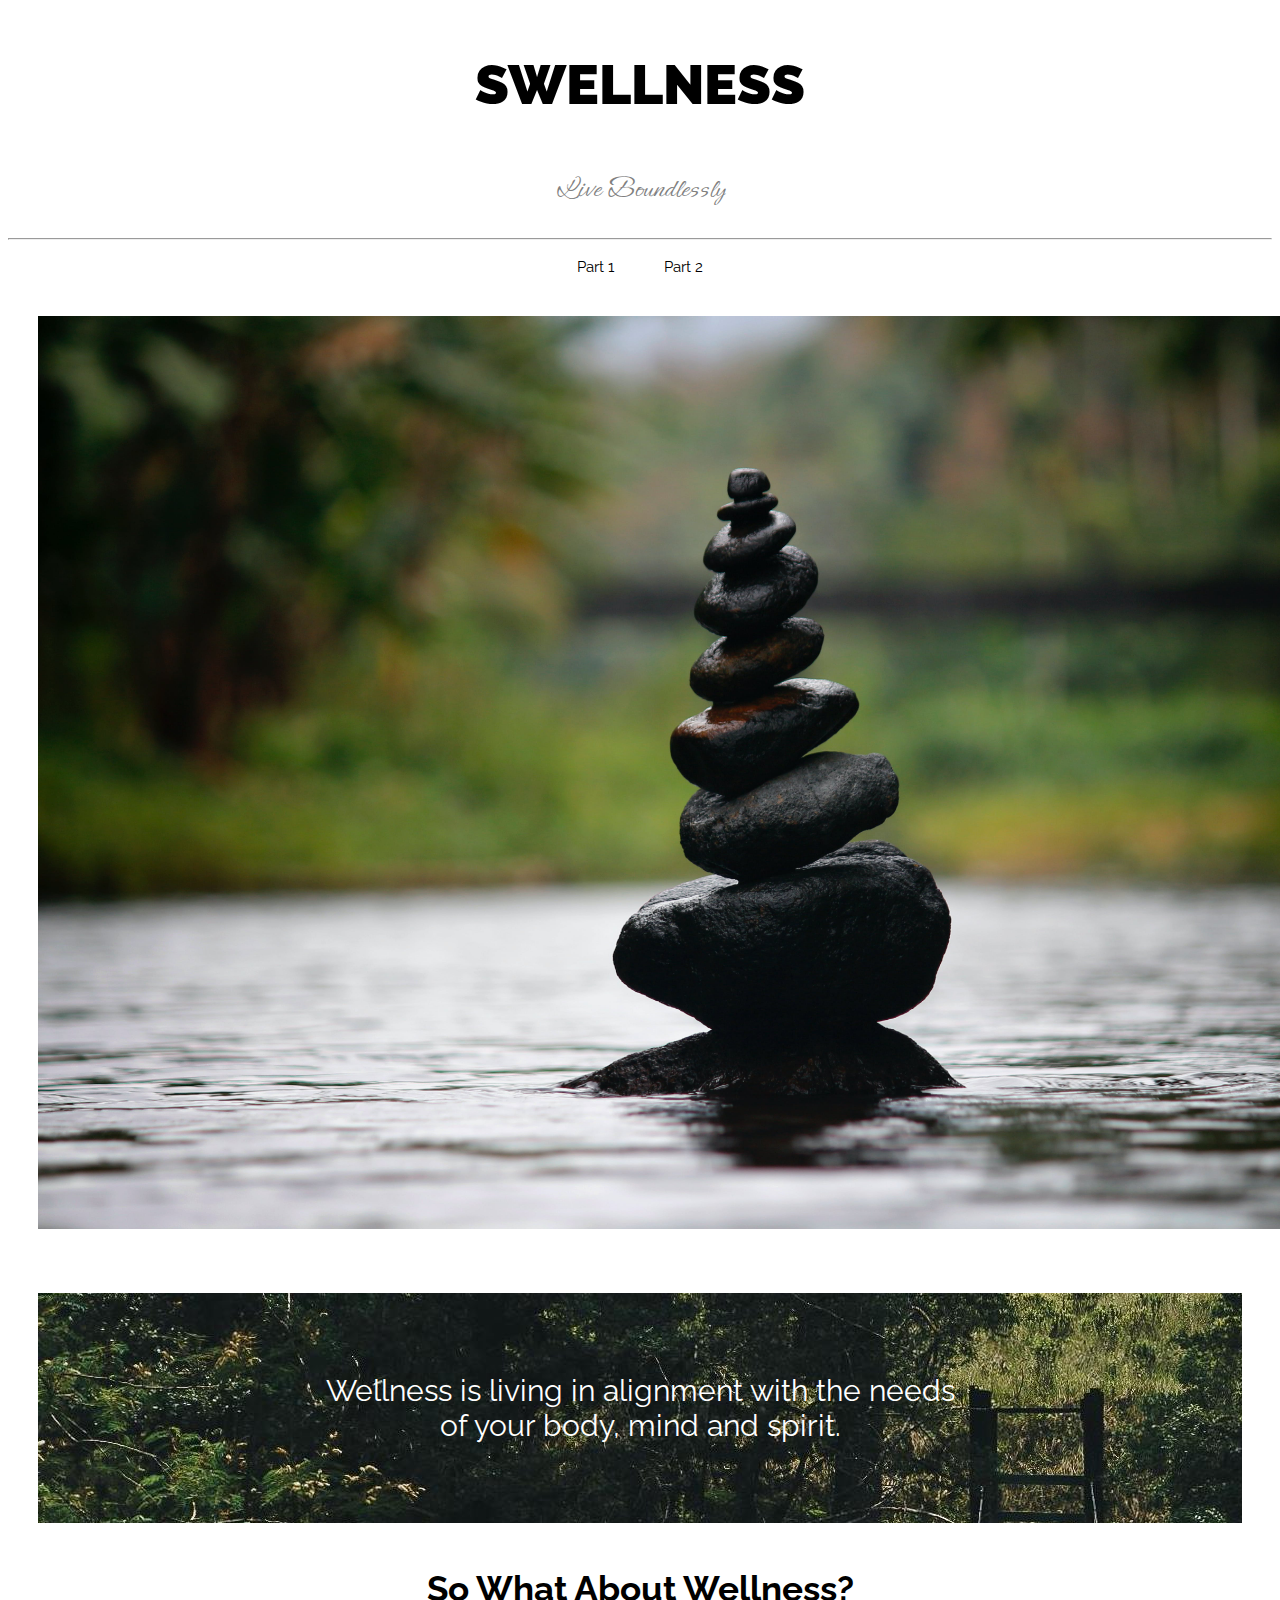
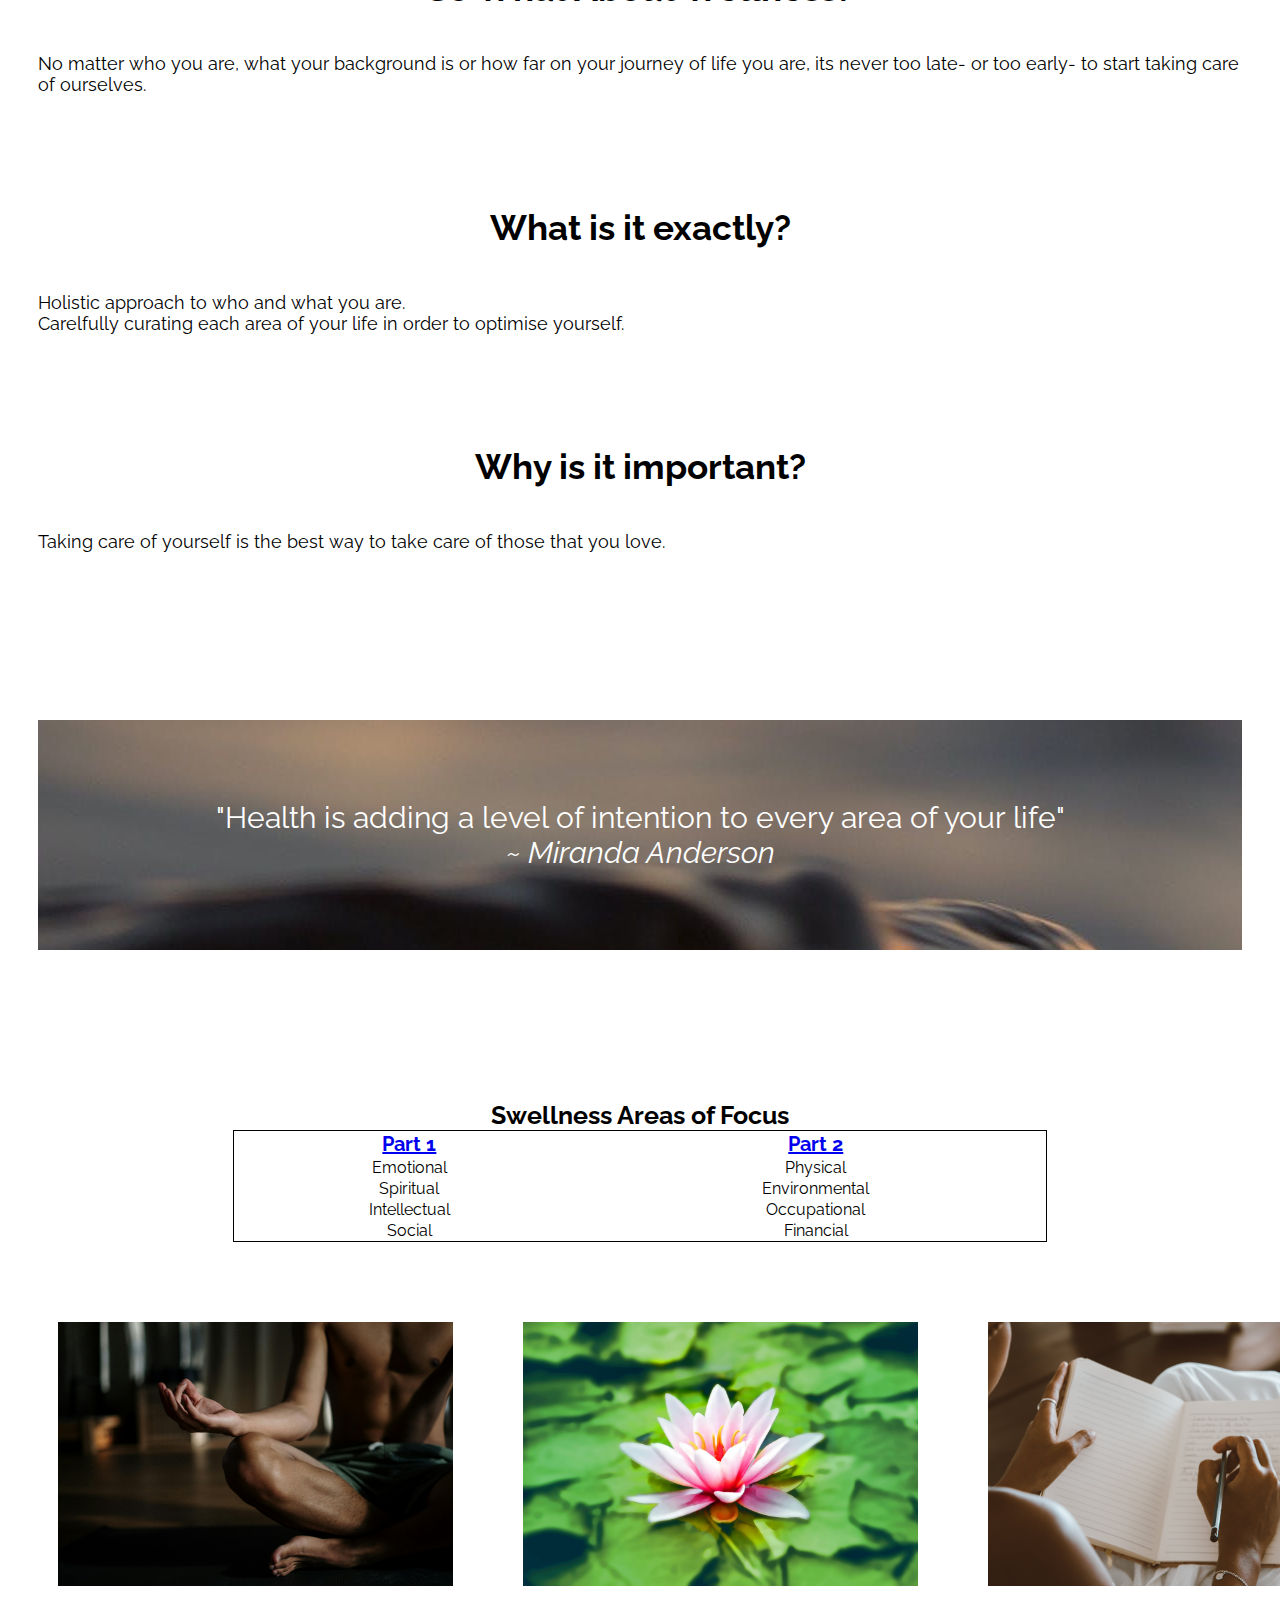
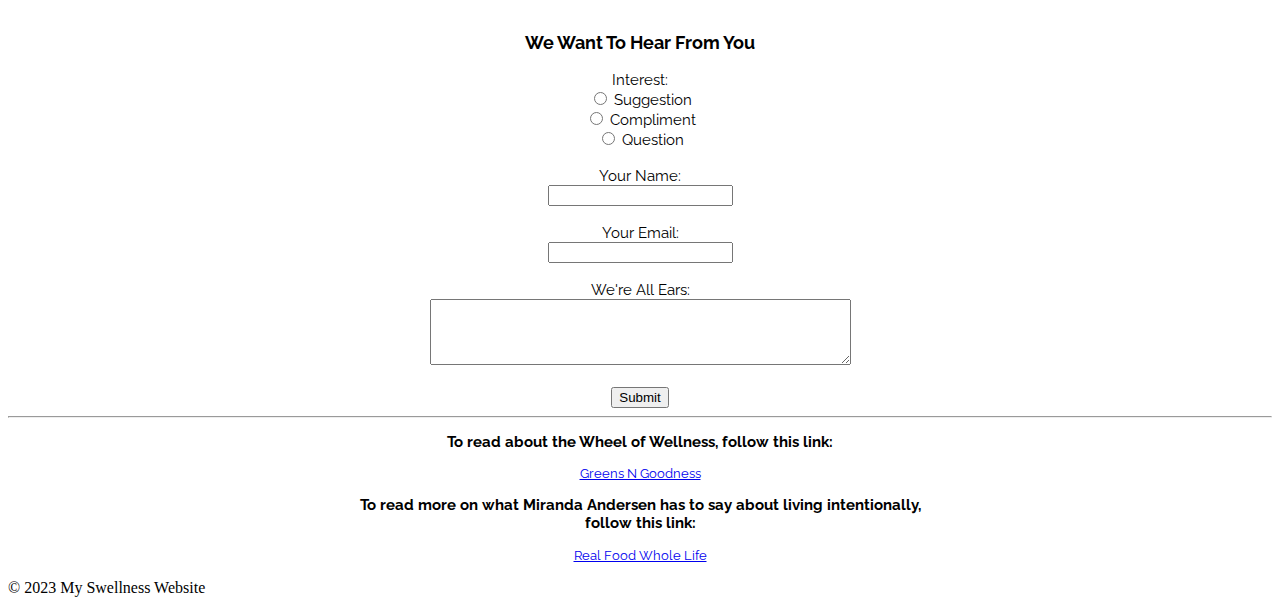
<file: index.html>
<!DOCTYPE html>
<html lang="en">
  <head>
    <meta charset="UTF-8" />
    <meta name="viewport" content="width=device-width, initial-scale=1.0" />
    <title>Welcome to Swellness</title>
    <link rel="stylesheet" href="./Styling/index.css" />
    <style></style>
  </head>
  <body>
    <!-- Header -->
    <header class="wellness-header">
      <h1><b>SWELLNESS</b></h1>
      <p class="explore-boundlessly">Live Boundlessly</p>
      <hr />
      <div class="header-bar">
        <nav>
          <ul class="page-links">
            <li><a href="./Pages/part1.html">Part 1</a></li>
            <li><a href="./Pages/part2.html"> Part 2</a></li>
          </ul>
        </nav>
      </div>
    </header>
    <!-- Block Code- Text with Background -->
    <div class="top-block">
      <img
        class="balance"
        src="./Images/Balance.jpg"
        alt="stones stacked and balanced"
      />
    </div>
    <div class="text-with-background">
      <p>
        Wellness is living in alignment with the needs<br />
        of your body, mind and spirit.
      </p>
    </div>
    <!-- Introduction to Wellness -->
    <div class="intro-to-wellness">
      <h2>So What About Wellness?</h2>
      <p class="general-p">
        No matter who you are, what your background is or how far on your
        journey of life you are, its never too late- or too early- to start
        taking care of ourselves.
      </p>
    </div>
    <div class="intro-to-wellness">
      <h2>What is it exactly?</h2>
      <p class="general-p">
        Holistic approach to who and what you are. <br />
        Carelfully curating each area of your life in order to optimise
        yourself.
      </p>
    </div>
    <div class="intro-to-wellness">
      <h2>Why is it important?</h2>
      <p class="general-p">
        Taking care of yourself is the best way to take care of those that you
        love.
      </p>
    </div>
    <!-- Block Code- Text with Background -->
    <div class="text-with-background2">
      <p>
        "Health is adding a level of intention to every area of your life"<br />
        <i>~ Miranda Anderson</i>
      </p>
    </div>
    <!-- Table of Wellness Parts 1 and 2 -->
    <div class="table-of-swellness">
      <table class="swellness-table">
        <caption class="caption">
          Swellness Areas of Focus
        </caption>
        <tr class="table-headings">
          <th><a href="./Pages/part1.html">Part 1</a></th>
          <th><a href="./Pages/part2.html">Part 2</a></th>
        </tr>
        <tr>
          <td>Emotional</td>
          <td>Physical</td>
        </tr>
        <tr>
          <td>Spiritual</td>
          <td>Environmental</td>
        </tr>
        <tr>
          <td>Intellectual</td>
          <td>Occupational</td>
        </tr>
        <tr>
          <td>Social</td>
          <td>Financial</td>
        </tr>
      </table>
    </div>
    <!-- Flexed Trio of Images -->
    <div class="trio-images">
      <img src="./Images/trio-meditation.jpg" alt="man meditating" />
      <img src="./Images/trio-lotus.jpg" alt="pink lotus in the water" />
      <img src="./Images/trio-journal.jpg" alt="woman journalling" />
    </div>
    <!-- Client Radio Feedback Form -->
    <div class="feedback-form">
      <h3>We Want To Hear From You</h3>
      <form action="submit_feedback.php" method="post">
        <label>Interest:</label><br />
        <input
          type="radio"
          id="suggestion"
          name="feedback_type"
          value="suggestion"
        />
        <label for="suggestion">Suggestion</label><br />
        <input
          type="radio"
          id="compliment"
          name="feedback_type"
          value="compliment"
        />
        <label for="compliment">Compliment</label><br />
        <input
          type="radio"
          id="question"
          name="feedback_type"
          value="question"
        />
        <label for="question">Question</label><br /><br />

        <label for="customer_name">Your Name:</label><br />
        <input
          type="text"
          id="customer_name"
          name="customer_name"
          required
        /><br /><br />
        <label for="email">Your Email:</label><br />
        <input type="email" id="email" name="email" required /><br /><br />
        <label for="feedback">We're All Ears:</label><br />
        <textarea
          id="feedback"
          name="feedback"
          rows="4"
          cols="50"
          required
        ></textarea
        ><br /><br />
        <input id="submit-button" type="submit" value="Submit" />
      </form>
    </div>
    <hr />
    <!-- Footer and External Link -->
    <footer>
      <div class="external-link">
        <h3>To read about the Wheel of Wellness, follow this link:</h3>
        <a href="https://greensngoodness.com/wheel-of-wellness/"
          >Greens N Goodness</a
        >
      </div>
      <div class="external-link">
        <h3>
          To read more on what Miranda Andersen has to say about living
          intentionally,<br />
          follow this link:
        </h3>
        <a
          href="https://realfoodwholelife.com/feelgoodeffect/living-with-less-miranda-anderson/"
          >Real Food Whole Life</a
        >
      </div>
      <p>&copy; 2023 My Swellness Website</p>
    </footer>
  </body>
</html>
</file>
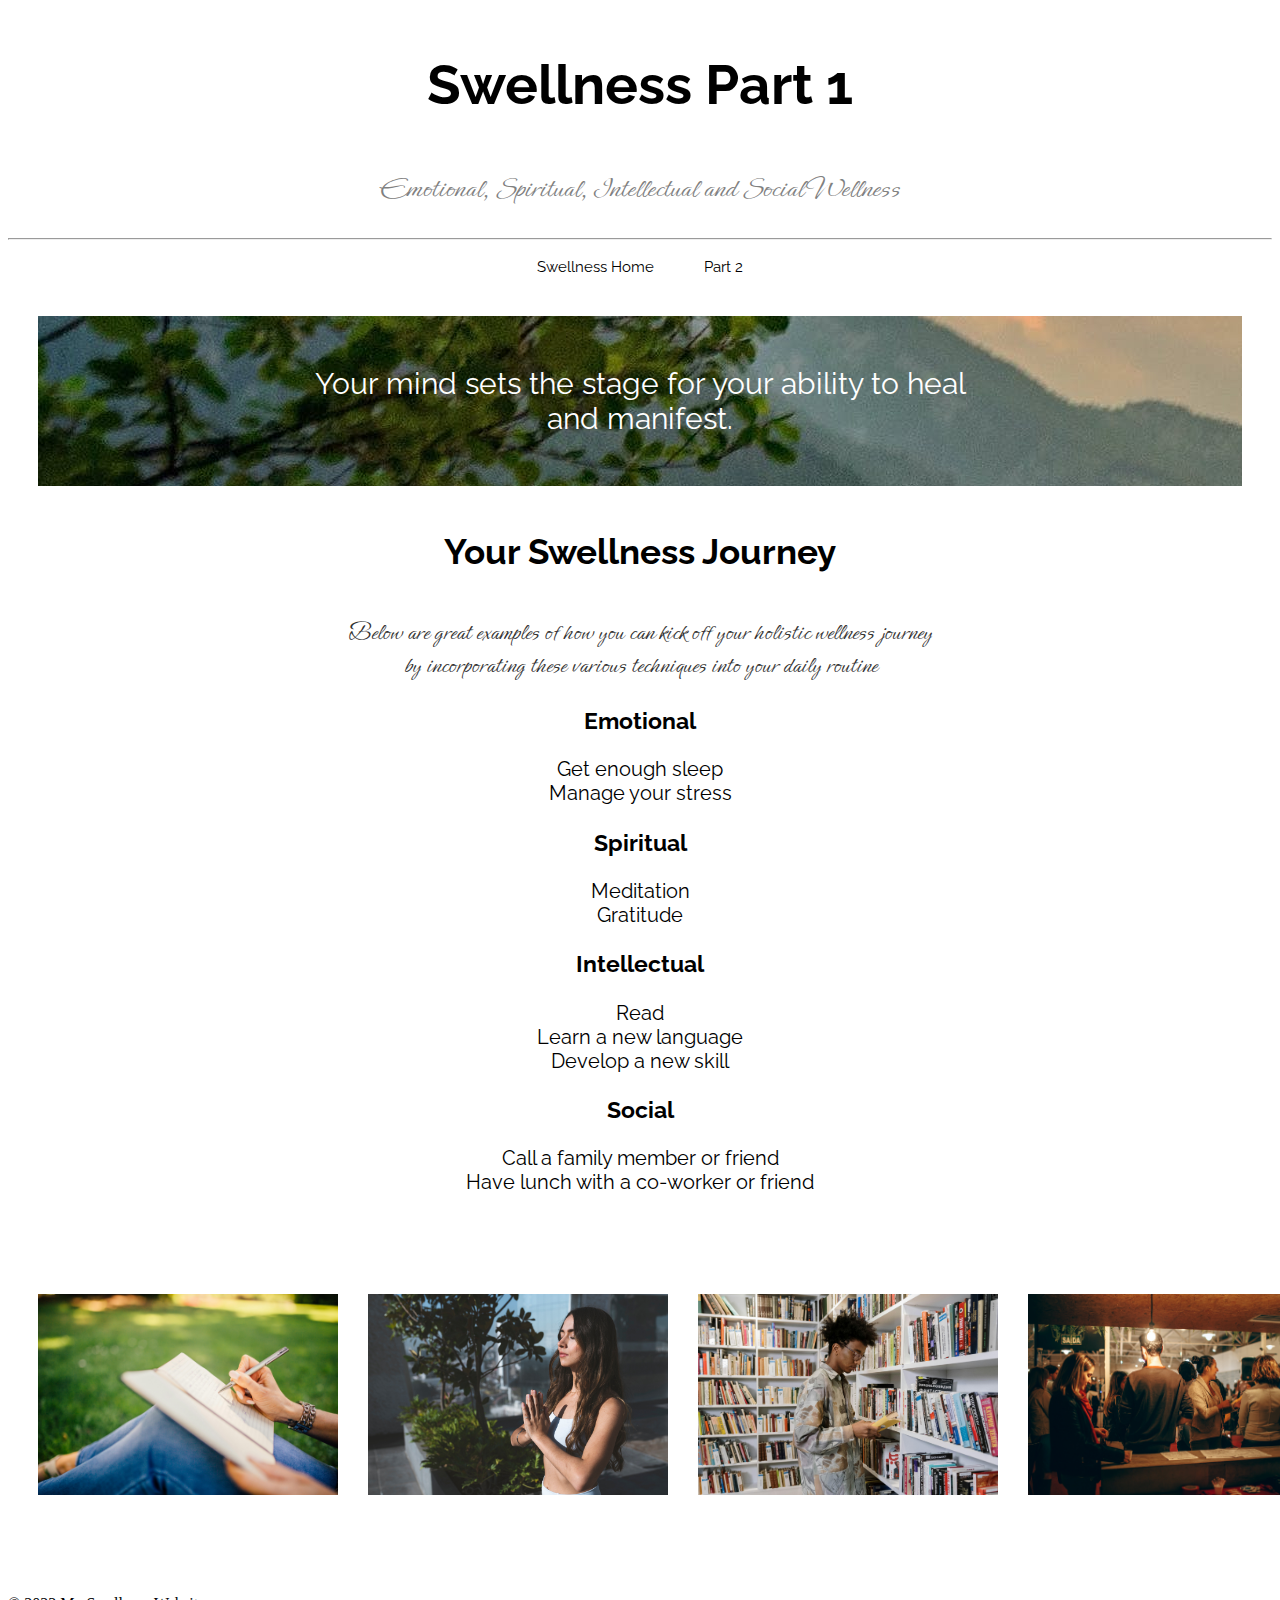
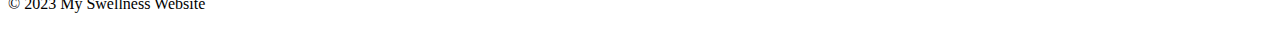
<file: Pages/part1.html>
<!DOCTYPE html>
<html lang="en">
  <head>
    <title>Swellness- Part 1</title>
    <link rel="stylesheet" href="../Styling/index.css" />
  </head>
  <body>
    <!-- Swellness Part 1 -->
    <main>
      <h1>Swellness Part 1</h1>
      <p class="explore-boundlessly">
        Emotional, Spiritual, Intellectual and Social Wellness
      </p>
    </main>
    <hr />
    <!-- Header -->
    <header>
      <div class="header-bar">
        <nav>
          <ul class="page-links">
            <li><a href="../index.html">Swellness Home</a></li>
            <li><a href="../Pages/part2.html"> Part 2</a></li>
            <!-- Other navigation links -->
          </ul>
        </nav>
      </div>
    </header>
    <!-- Block Text with Background Image-->
    <div>
      <p id="p-part1">
        Your mind sets the stage for your ability to heal <br />
        and manifest.
      </p>
    </div>
    <!-- Part 1 Content -->
    <div class="part1-list">
      <h2>Your Swellness Journey</h2>
      <p id="part1and2-list-caption">
        Below are great examples of how you can kick off your holistic wellness
        journey <br />by incorporating these various techniques into your daily
        routine
      </p>
      <ul>
        <li><h3>Emotional</h3></li>
        <li>Get enough sleep</li>
        <li>Manage your stress</li>
        <li><h3>Spiritual</h3></li>
        <li>Meditation</li>
        <li>Gratitude</li>
        <li><h3>Intellectual</h3></li>
        <li>Read</li>
        <li>Learn a new language</li>
        <li>Develop a new skill</li>
        <li><h3>Social</h3></li>
        <li>Call a family member or friend</li>
        <li>Have lunch with a co-worker or friend</li>
      </ul>
    </div>
    <!-- Images Aligned with Above Content -->
    <div class="quad-images">
      <img
        src="../Images/Emotional.jpg"
        alt="journalling and mindful practice"
      />
      <img src="../Images/Spiritual.jpg" alt="woman in meditation" />
      <img src="../Images/Intellectual.jpg" alt="people reading books" />
      <img src="../Images/Social.jpg" alt="friends together" />
    </div>
    <footer>
      <!-- Footer content, copyright, etc. -->
      <p>&copy; 2023 My Swellness Website</p>
    </footer>
  </body>
</html>
</file>
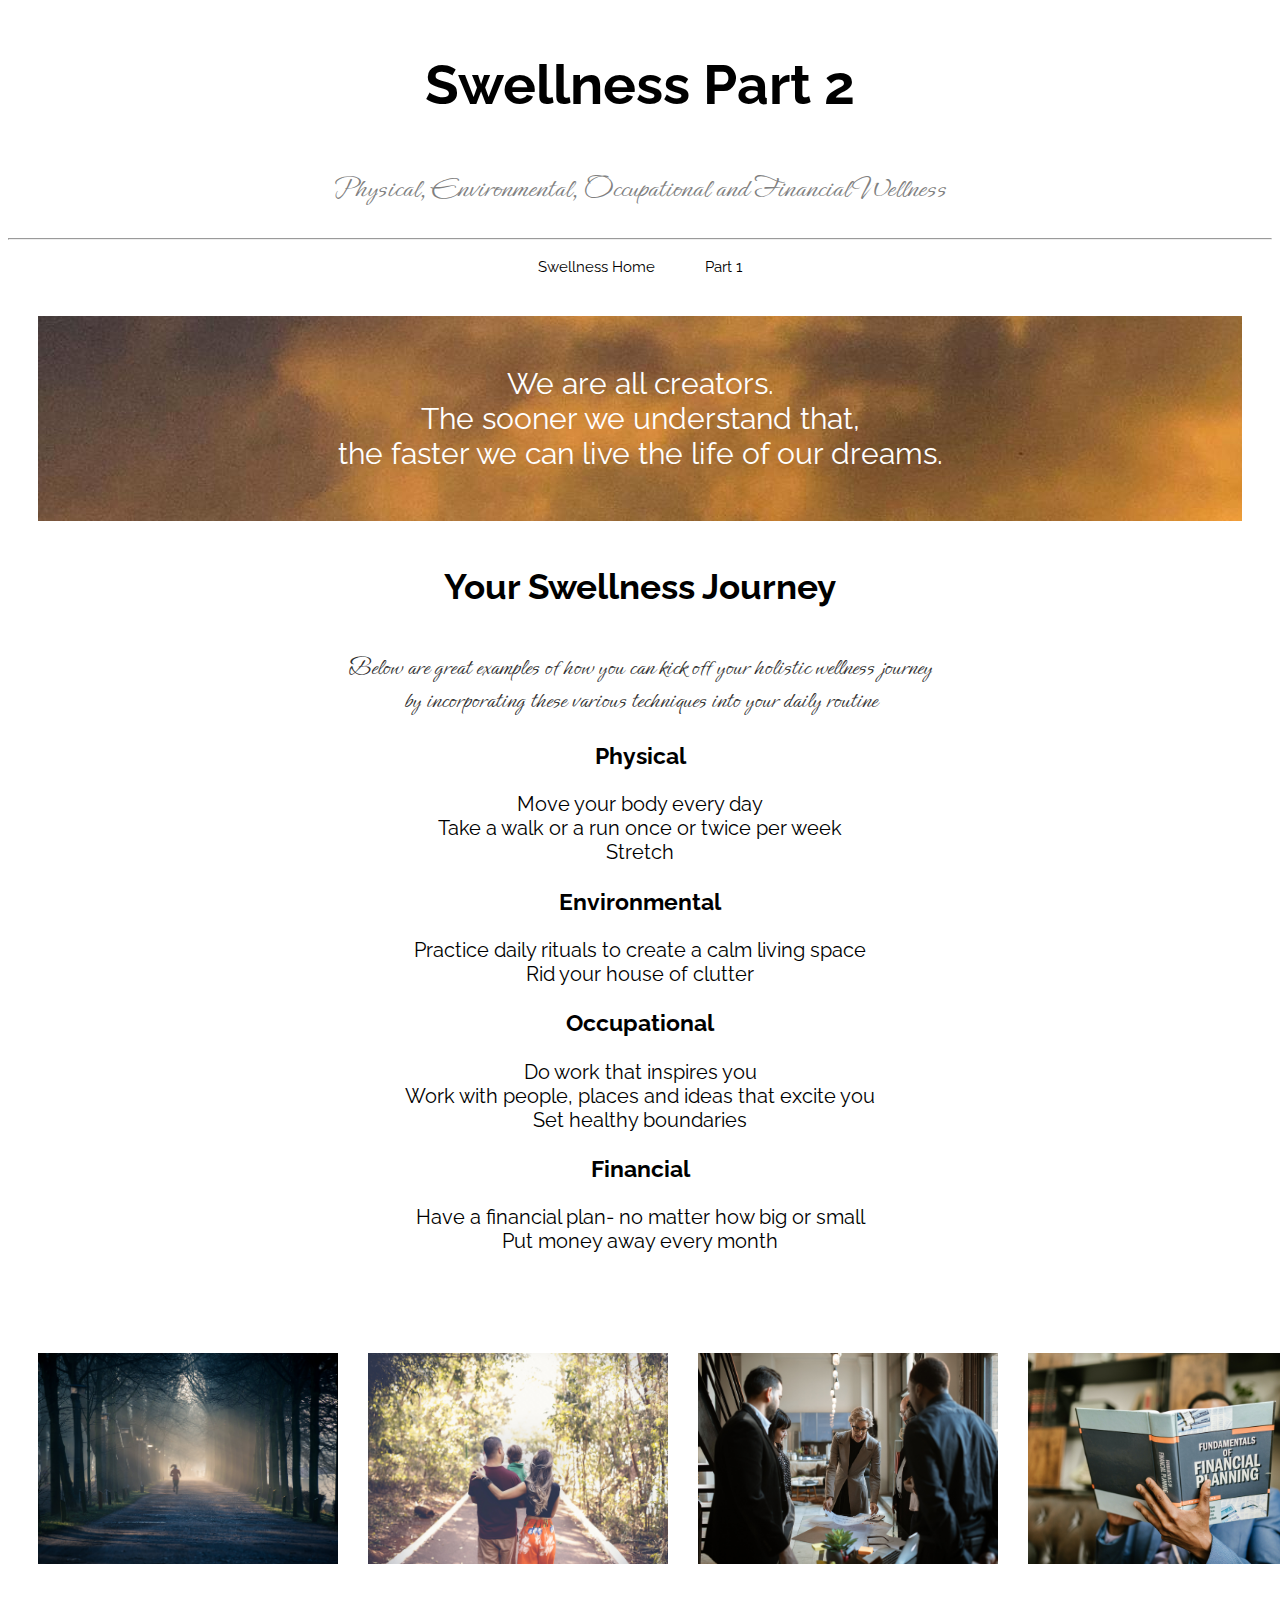
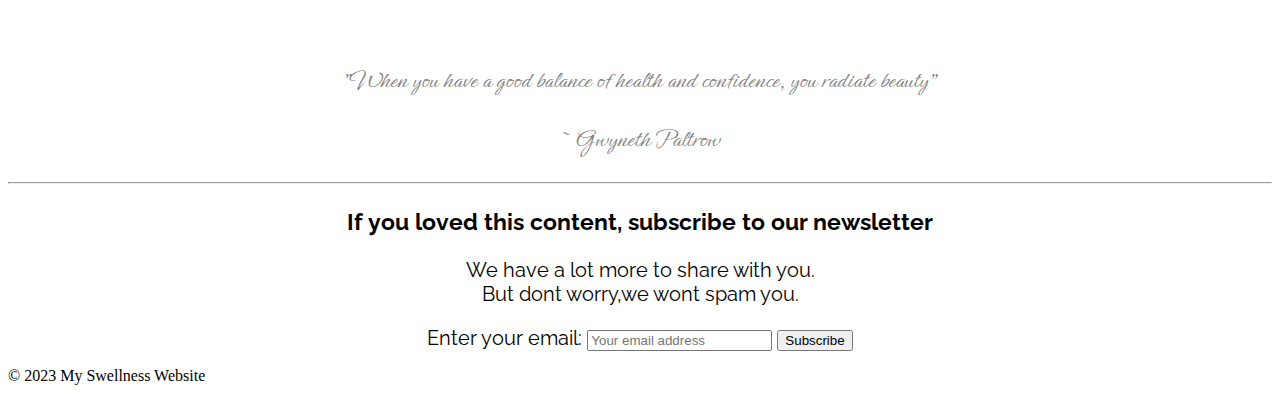
<file: Pages/part2.html>
<!DOCTYPE html>
<html lang="en">
  <head>
    <title>Swellness- Part 2</title>
    <!-- Common stylesheets, scripts, meta tags, etc. -->
    <link rel="stylesheet" href="../Styling/index.css" />
  </head>
  <body>
    <!-- Page-specific content -->
    <main>
      <h1>Swellness Part 2</h1>
      <p class="explore-boundlessly">
        Physical, Environmental, Occupational and Financial Wellness
      </p>
    </main>
    <hr />
    <header>
      <div class="header-bar">
        <nav>
          <ul class="page-links">
            <li><a href="../index.html">Swellness Home</a></li>
            <li><a href="../Pages/part1.html"> Part 1</a></li>
            <!-- Other navigation links -->
          </ul>
        </nav>
      </div>
    </header>
    <!-- Block Text with Background Image-->
    <div>
      <p id="p-part2">
        We are all creators. <br />
        The sooner we understand that, <br />
        the faster we can live the life of our dreams.
      </p>
    </div>
    <!-- Part 2 Content -->
    <div class="part1-list">
      <h2>Your Swellness Journey</h2>
      <p id="part1and2-list-caption">
        Below are great examples of how you can kick off your holistic wellness
        journey <br />by incorporating these various techniques into your daily
        routine
      </p>
      <ul>
        <li><h3>Physical</h3></li>
        <li>Move your body every day</li>
        <li>Take a walk or a run once or twice per week</li>
        <li>Stretch</li>
        <li><h3>Environmental</h3></li>
        <li>Practice daily rituals to create a calm living space</li>
        <li>Rid your house of clutter</li>
        <li><h3>Occupational</h3></li>
        <li>Do work that inspires you</li>
        <li>Work with people, places and ideas that excite you</li>
        <li>Set healthy boundaries</li>
        <li><h3>Financial</h3></li>
        <li>Have a financial plan- no matter how big or small</li>
        <li>Put money away every month</li>
      </ul>
    </div>
    <!-- Images Aligned with Above Content -->
    <div class="quad-images">
      <img src="../Images/Physical.jpg" alt="exercise outdoors" />
      <img src="../Images/Environment.jpg" alt="happy small family" />
      <img src="../Images/Occupational.jpg" alt="co-workers happy together" />
      <img
        src="../Images/Financial.jpg"
        alt="financial planning book in a mans hands"
      />
    </div>
    <div>
      <blockquote>
        <p>
          "When you have a good balance of health and confidence, you radiate
          beauty"
        </p>
        <footer>~ Gwyneth Paltrow</footer>
      </blockquote>
      <hr />
    </div>
    <div class="subscribe">
      <h3>If you loved this content, subscribe to our newsletter</h3>
      <p>
        We have a lot more to share with you.<br />
        But dont worry,we wont spam you.
      </p>
      <form action="/subscribe" method="post">
        <label for="email">Enter your email:</label>
        <input
          id="email"
          type="email"
          name="email"
          placeholder="Your email address"
          required
        />
        <input id="subscribe-button" type="submit" value="Subscribe" />
      </form>
    </div>
    <footer>
      <!-- Footer content, copyright, etc. -->
      <p>&copy; 2023 My Swellness Website</p>
    </footer>
  </body>
</html>
</file>
<file: Styling/index.css>
/* Raleway h1 heading */
/* @import url("https://fonts.googleapis.com/css2?family=Raleway:wght@200&family=Source+Serif+4:opsz,wght@8..60,300&display=swap"); */
/* Raleway thin- h1 and p fonts */
@import url("https://fonts.googleapis.com/css2?family=Raleway:wght@100&display=swap");
/* Tagline */
@import url("https://fonts.googleapis.com/css2?family=Ephesis&display=swap");
/* h2 font */

/* Main Logo */
.header-bar {
  font-family: "Raleway", sans-serif;
  display: flex;
  justify-content: center;
  font-size: 20px;
  gap: 25px;
  background-color: white;
  padding: 0 50px;
}
/* Main Logo */
.header-bar a {
  display: block;
  padding: 10px 10px;
  text-decoration: none;
  color: black;
  margin-top: 0;
}
/* Hover Function to turn button gray */
.header-bar a:hover {
  background-color: rgb(208, 203, 203);
  color: black;
}
/* Page links styled consistently with overall fonts */
.page-links {
  font-family: "Raleway", sans-serif;
  display: flex;
  font-size: 15px;
  color: black;
  gap: 30px;
}
/* List style */
ul {
  list-style-type: none;
  margin: 0;
  padding: 0;
}
/* h1 styling */
h1 {
  font-family: "Raleway", sans-serif;
  text-align: center;
  font-size: 55px;
  padding: 15px;
}
/* h2 styling */
h2 {
  font-family: "Raleway", sans-serif;
  text-align: center;
  font-size: 35px;
  padding: 15px;
}
/* Caption under logo styling */
.explore-boundlessly {
  font-family: Ephesis, sans-serif;
  text-align: center;
  font-size: 30px;
  color: gray;
}
/* Text with Background Styling */
.balance {
  padding: 30px 30px;
  align-items: center;
  margin: 0 0;
  width: 1370px;
  height: auto;
}
/* Text with Background Styling */
.text-with-background {
  background-image: url("../Images/Connect\ with\ yourself.jpg"); /* Set the path to your background image */
  color: white; /* Ensure text is visible against the background */
  padding: 50px; /* Add padding to create space around the text */
  font-family: Raleway, sans-serif;
  font-size: 30px;
  text-align: center;
  margin: 30px 30px;
}
/* General stlying for paragraphs */
.general-p {
  font-family: "Raleway", sans-serif;
  font-size: 18px;
  color: gr;
}
/* Content of Intro to Wellness */
.intro-to-wellness {
  font-family: "Raleway", sans-serif;
  padding: 0 30px;
  padding-bottom: 50px;
}
/* Text with Background Styling */
.text-with-background2 {
  background-image: url("../Images/Sunset-\ Intention.jpg"); /* Set the path to your background image */
  color: white; /* Ensure text is visible against the background */
  padding: 50px;
  font-family: Raleway, sans-serif;
  font-size: 30px;
  text-align: center;
  margin: 100px 30px;
}
/* Table */
.table-of-swellness {
  display: flex;
  justify-content: center;
  font-family: "Raleway", sans-serif;
  padding: 50px;
}
/* Table */
.swellness-table {
  border-collapse: collapse;
  width: 70%;
  padding: 10px; /* Adjust cell padding */
  border: 1px solid black; /* Border style */
  text-align: center; /* Align text in cells */
}
/* Table */
.table-headings {
  font-size: 20px;
  font-weight: bold;
  color: gray;
}

.caption {
  font-size: 25px;
  font-weight: bold;
  color: black;
}
/* Images at the bottom of the index page */
.trio-images {
  padding: 30px 30px;
  display: flex;
  justify-content: space-between;
  gap: 30px;
}
/* Images at the bottom of the index page */
.trio-images img {
  width: 395px;
  height: auto;
  align-items: center;
  padding: 0 20px;
  display: flex;
  justify-content: space-between;
  gap: 30px;
}
/* Text with Background Image */
#p-part1 {
  background-image: url("../Images/Serene_p_page2.jpg"); /* Set the path to your background image */
  color: white; /* Ensure text is visible against the background */
  padding: 50px; /* Add padding to create space around the text */
  font-family: Raleway, sans-serif;
  font-size: 30px;
  text-align: center;
  margin: 30px 30px;
}

#p-part2 {
  background-image: url("../Images/Peace.jpg"); /* Set the path to your background image */
  color: white; /* Ensure text is visible against the background */
  padding: 50px; /* Add padding to create space around the text */
  font-family: Raleway, sans-serif;
  font-size: 30px;
  text-align: center;
  margin: 30px 30px;
}
/* Images below part 1 and 2 aligned with area of focus */
.quad-images {
  height: auto;
  padding: 0 30px;
  display: flex;
  justify-content: space-between;
  gap: 30px;
  margin-top: 100px;
  margin-bottom: 100px;
}
/* Size of images */
.quad-images img {
  width: 300px;
}

.part1-list {
  font-family: Raleway, sans-serif;
  font-size: 20px;
  text-align: center;
}

#part1and2-list-caption {
  font-family: Ephesis, sans-serif;
  text-align: center;
  font-size: 25px;
  color: rgb(50, 49, 49);
}
/* Newsletter subscription bottom of part2 */
.subscribe {
  font-family: Raleway, sans-serif;
  font-size: 20px;
  text-align: center;
}
/* Newsletter subscription submit button bottom of part2 */
.submit-button {
  font-family: Raleway, sans-serif;
  font-size: 15px;
  text-align: center;
}
/* Feedback form- bottom of index page */
.feedback-form {
  font-family: Raleway, sans-serif;
  font-size: 15px;
  text-align: center;
}
/* Feedback form- bottom of index page */
#feedback_type {
  font-family: Raleway, sans-serif;
  font-size: 13px;
  text-align: center;
}
/* Links to other websites- bottom of index page */
.external-link {
  font-family: Raleway, sans-serif;
  font-size: 13px;
  text-align: center;
}
/* Blockquote- Gwyneth Paltrow Quote */
blockquote {
  font-family: Ephesis, sans-serif;
  font-size: 26px;
  text-align: center;
  color: gray;
}
</file>
